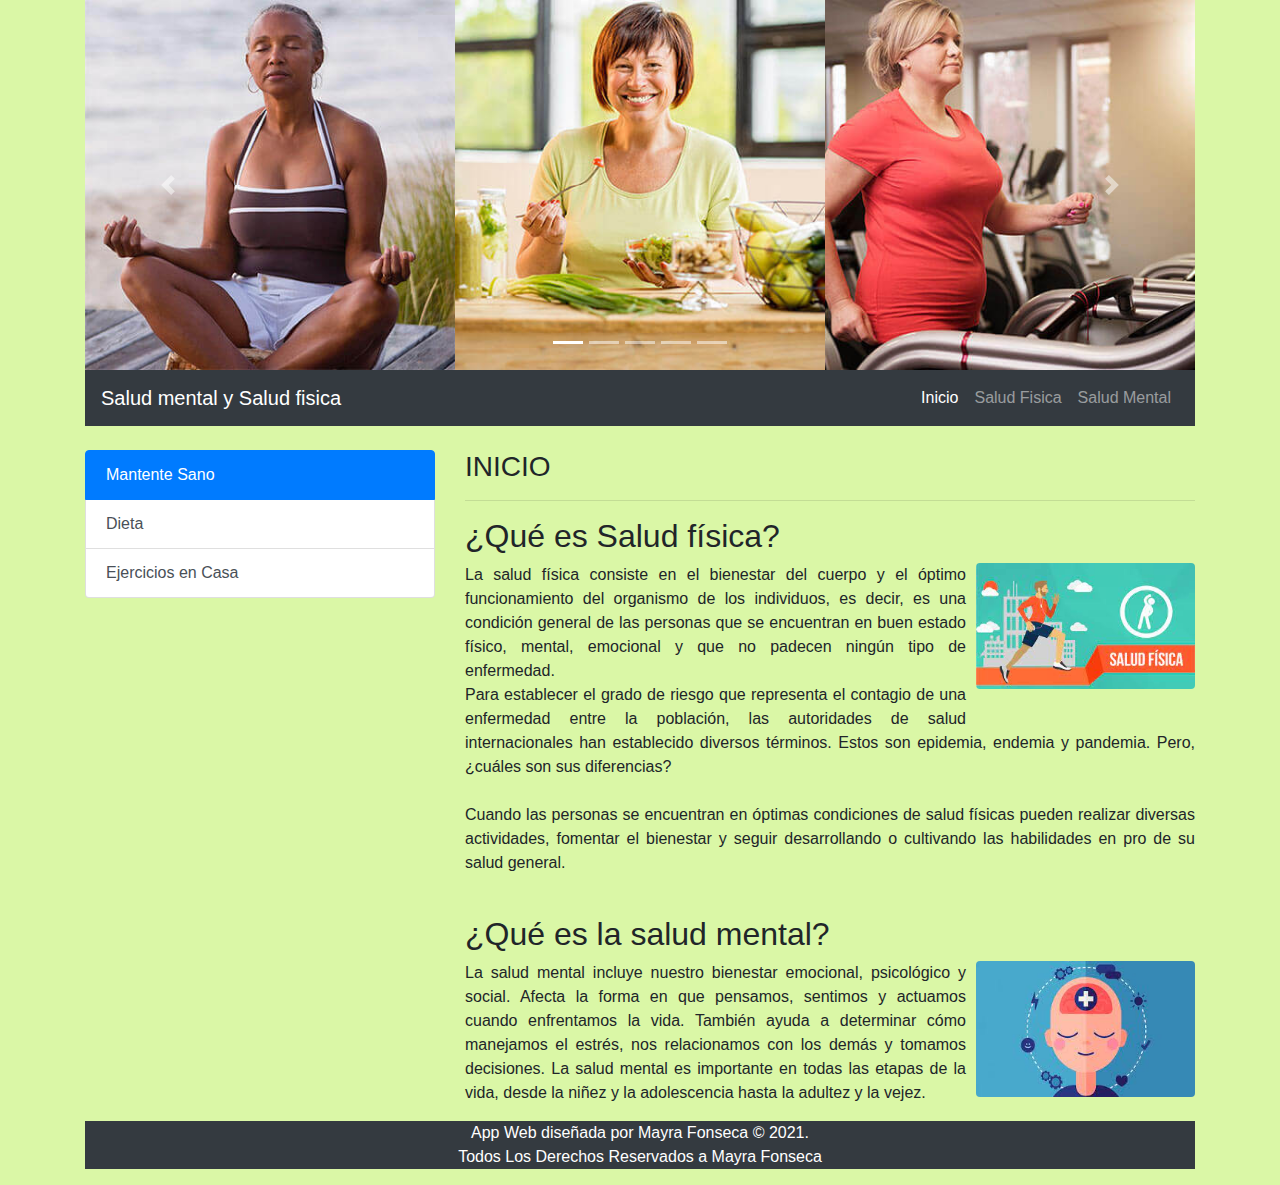
<file: index.html>
<!DOCTYPE html>
<html lang="es">

<head>
 <link rel="shortcut icon" type="image / x-icon" href="img/Favicon.ico">
    <meta name="viewport" content="width=device-width, initial-scale=1.0">
    <link rel="stylesheet" href="css/bootstrap.css">
    <title>Salud mental y Fisica</title>
</head>

<body>
  <div class="container">
    <header>
      <div id="carouselExampleIndicators" class="carousel slide" data-ride="carousel">
        <ol class="carousel-indicators">
          <li data-target="#carouselExampleIndicators" data-slide-to="0" class="active"></li>
          <li data-target="#carouselExampleIndicators" data-slide-to="1"></li>
          <li data-target="#carouselExampleIndicators" data-slide-to="2"></li>
          <li data-target="#carouselExampleIndicators" data-slide-to="3"></li>
          <li data-target="#carouselExampleIndicators" data-slide-to="4"></li>
        </ol>
        <div class="carousel-inner">
          <div class="carousel-item active">
            <img src="img/banner1.jpg" class="d-block w-100" alt="...">
          </div>
          <div class="carousel-item">
            <img src="img/banner2.jpg" class="d-block w-100" alt="...">
          </div>
          <div class="carousel-item">
            <img src="img/banner3.jpg" class="d-block w-100" alt="...">
          </div>
          <div class="carousel-item">
            <img src="img/banner4.jpg" class="d-block w-100" alt="...">
          </div>
          <div class="carousel-item">
            <img src="img/banner5.jpg" class="d-block w-100" alt="...">
        </div>
        </div>
        <a class="carousel-control-prev" href="#carouselExampleIndicators" role="button" data-slide="prev">
              <span class="carousel-control-prev-icon" aria-hidden="true"></span>
              <span class="sr-only">Anterior</span>
            </a>
        <a class="carousel-control-next" href="#carouselExampleIndicators" role="button" data-slide="next">
              <span class="carousel-control-next-icon" aria-hidden="true"></span>
              <span class="sr-only">Next</span>
            </a>
      </div>
      <nav class="navbar navbar-expand-lg navbar-dark bg-dark">
        <a class="navbar-brand" href="#">Salud mental y Salud fisica</a>
        <button class="navbar-toggler" type="button" data-toggle="collapse" data-target="#navbarSupportedContent" aria-controls="navbarSupportedContent"
          aria-expanded="false" aria-label="Toggle navigation">
            <span class="navbar-toggler-icon"></span>
          </button>

        <div class="collapse navbar-collapse" id="navbarSupportedContent">
          <ul class="navbar-nav ml-auto">
            <li class="nav-item active">
              <a class="nav-link" href="index.html">Inicio<span class="sr-only"></span></a>
            </li>
            <li class="nav-item">
              <a class="nav-link" href="Salud Fisica.html">Salud Fisica</a>
            </li>
            <li class="nav-item">
              <a class="nav-link" href="Salud Mental.html">Salud Mental</a>
            </li>
          </ul>
        </div>
      </nav>

      <br>
      <section>
        <div class="row">
          <aside class="col-md-4 col-lg-4">
            <ul class="list-group">
              <a href="#" class="list-group-item list-group-item-action active">
                Mantente Sano
              </a>
              <a href="Dieta.html" class="list-group-item list-group-item-action">Dieta</a>
              <a href="Ejerciciosencasa.html" class="list-group-item list-group-item-action">Ejercicios en Casa</a>
              
            </ul>
          </aside>

          <article class="col-md8 col-lg-8 col-sm-12 col-xs-12">
            <h3>INICIO</h3>
            <hr>
            <h2>¿Qué es Salud física?</h2>
            <figure class="figure float-right" style="margin-left: 10px; width: 30%;">
              <img src="img/img1.jpg" class="figure-img img-fluid rounded" alt="...">
              <figcaption class="figure-caption"></figcaption>
            </figure>


            <p class="text-justify">La salud física consiste en el bienestar del cuerpo y el óptimo funcionamiento del organismo de los individuos,
              es decir, es una condición general de las personas que se encuentran en buen estado físico, mental, emocional
              y que no padecen ningún tipo de enfermedad.
              <br> Para establecer el grado de riesgo que representa el contagio de una enfermedad entre la población, las
              autoridades de salud internacionales han establecido diversos términos. Estos son epidemia, endemia y pandemia.
              Pero, ¿cuáles son sus diferencias?
              <br>
              <br> Cuando las personas se encuentran en óptimas condiciones de salud físicas pueden realizar diversas actividades,
              fomentar el bienestar y seguir desarrollando o cultivando las habilidades en pro de su salud general.
              <br>
              <br>
              <h2>¿Qué es la salud mental?
              </h2>
              <figure class="figure float-right" style="margin-left: 10px; width: 30%;">
                <img src="img/img2.jpg" class="figure-img img-fluid rounded" alt="...">
                <figcaption class="figure-caption"></figcaption>
              </figure>
               <p class="text-justify">La salud mental incluye nuestro bienestar emocional, psicológico y social. Afecta la forma en que pensamos, sentimos y actuamos
              cuando enfrentamos la vida. También ayuda a determinar cómo manejamos el estrés, nos relacionamos con los demás
              y tomamos decisiones. La salud mental es importante en todas las etapas de la vida, desde la niñez y la adolescencia
              hasta la adultez y la vejez.








          </article>


        </div>
      </section>
      <footer class="bg-dark text-white">
        <p class="text-center">
          App Web diseñada por Mayra Fonseca &copy 2021. <br> Todos Los Derechos Reservados a Mayra Fonseca

        </p>
      </footer>





    </header>
  </div>
  <script src="https://code.jquery.com/jquery-3.5.1.slim.min.js" integrity="sha384-DfXdz2htPH0lsSSs5nCTpuj/zy4C+OGpamoFVy38MVBnE+IbbVYUew+OrCXaRkfj"
    crossorigin="anonymous"></script>
  <script src="https://cdn.jsdelivr.net/npm/popper.js@1.16.1/dist/umd/popper.min.js" integrity="sha384-9/reFTGAW83EW2RDu2S0VKaIzap3H66lZH81PoYlFhbGU+6BZp6G7niu735Sk7lN"
    crossorigin="anonymous"></script>
  <script src="https://cdn.jsdelivr.net/npm/bootstrap@4.6.0/dist/js/bootstrap.min.js" integrity="sha384-+YQ4JLhjyBLPDQt//I+STsc9iw4uQqACwlvpslubQzn4u2UU2UFM80nGisd026JF"
    crossorigin="anonymous"></script>


</body>

</html>
</file>
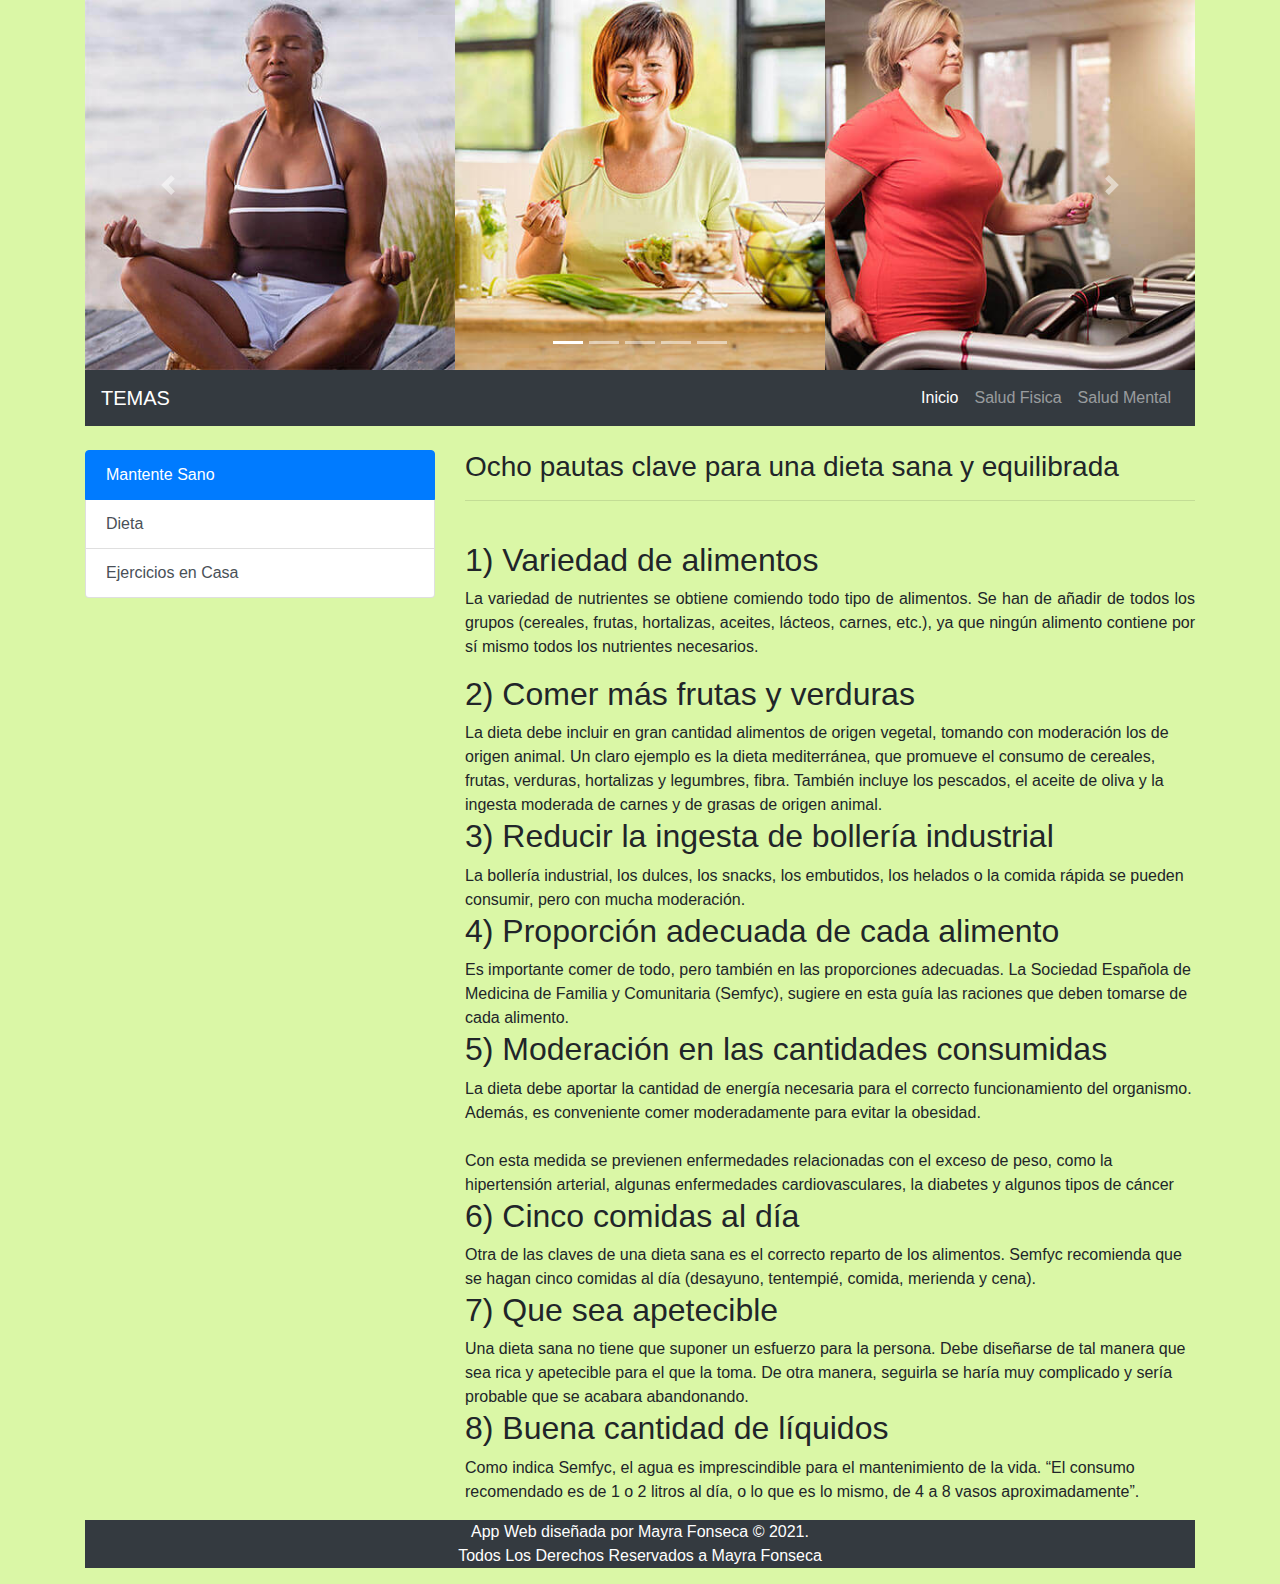
<file: Dieta.html>
<!DOCTYPE html>
<html lang="es">

<head>
    <link rel="shortcut icon" type="image / x-icon" href="img/Favicon.ico">
    <meta name="viewport" content="width=device-width, initial-scale=1.0">
    <link rel="stylesheet" href="css/bootstrap.css">
    <title>Salud mental y Fisica</title>
</head>

<body>
    <div class="container">
        <header>
            <div id="carouselExampleIndicators" class="carousel slide" data-ride="carousel">
                <ol class="carousel-indicators">
                    <li data-target="#carouselExampleIndicators" data-slide-to="0" class="active"></li>
                    <li data-target="#carouselExampleIndicators" data-slide-to="1"></li>
                    <li data-target="#carouselExampleIndicators" data-slide-to="2"></li>
                    <li data-target="#carouselExampleIndicators" data-slide-to="3"></li>
                    <li data-target="#carouselExampleIndicators" data-slide-to="4"></li>
                </ol>
                <div class="carousel-inner">
                    <div class="carousel-item active">
                        <img src="img/banner1.jpg" class="d-block w-100" alt="...">
                    </div>
                    <div class="carousel-item">
                        <img src="img/banner2.jpg" class="d-block w-100" alt="...">
                    </div>
                    <div class="carousel-item">
                        <img src="img/banner3.jpg" class="d-block w-100" alt="...">
                    </div>
                    <div class="carousel-item">
                        <img src="img/banner4.jpg" class="d-block w-100" alt="...">
                    </div>
                    <div class="carousel-item">
                        <img src="img/banner5.jpg" class="d-block w-100" alt="...">
                    </div>
                </div>
                <a class="carousel-control-prev" href="#carouselExampleIndicators" role="button" data-slide="prev">
              <span class="carousel-control-prev-icon" aria-hidden="true"></span>
              <span class="sr-only">Anterior</span>
            </a>
                <a class="carousel-control-next" href="#carouselExampleIndicators" role="button" data-slide="next">
              <span class="carousel-control-next-icon" aria-hidden="true"></span>
              <span class="sr-only">Next</span>
            </a>
            </div>
            <nav class="navbar navbar-expand-lg navbar-dark bg-dark">
                <a class="navbar-brand" href="#">TEMAS</a>
                <button class="navbar-toggler" type="button" data-toggle="collapse" data-target="#navbarSupportedContent" aria-controls="navbarSupportedContent"
                    aria-expanded="false" aria-label="Toggle navigation">
            <span class="navbar-toggler-icon"></span>
          </button>

                <div class="collapse navbar-collapse" id="navbarSupportedContent">
                    <ul class="navbar-nav ml-auto">
                        <li class="nav-item active">
                            <a class="nav-link" href="index.html">Inicio<span class="sr-only"></span></a>
                        </li>
                        <li class="nav-item">
                            <a class="nav-link" href="Salud Fisica.html">Salud Fisica</a>
                        </li>
                        <li class="nav-item">
                            <a class="nav-link" href="Salud Mental.html">Salud Mental</a>
                        </li>

                    </ul>
                </div>
            </nav>

            <br>
            <section>
                <div class="row">
                    <aside class="col-md-4 col-lg-4">
                        <ul class="list-group">
                            <a href="#" class="list-group-item list-group-item-action active">
                Mantente Sano
              </a>
                            <a href="Dieta.html" class="list-group-item list-group-item-action">Dieta</a>
                            <a href="Ejerciciosencasa.html" class="list-group-item list-group-item-action">Ejercicios en Casa</a>
                        </ul>
                    </aside>

                    <article class="col-md8 col-lg-8 col-sm-12 col-xs-12">
                        <h3>Ocho pautas clave para una dieta sana y equilibrada</h3>
                        <hr>
                        <br>
                        <h2>1) Variedad de alimentos</h2>
                        <p class="text-justify">La variedad de nutrientes se obtiene comiendo todo tipo de alimentos. Se han de añadir de todos los
                            grupos (cereales, frutas, hortalizas, aceites, lácteos, carnes, etc.), ya que ningún alimento
                            contiene por sí mismo todos los nutrientes necesarios.
                            <br>
                            <h2>2) Comer más frutas y verduras</h2>
                            La dieta debe incluir en gran cantidad alimentos de origen vegetal, tomando con moderación los de origen animal. Un claro
                            ejemplo es la dieta mediterránea, que promueve el consumo de cereales, frutas, verduras, hortalizas
                            y legumbres, fibra. También incluye los pescados, el aceite de oliva y la ingesta moderada de
                            carnes y de grasas de origen animal.
                            <br>
                            <h2>3) Reducir la ingesta de bollería industrial</h2>
                            La bollería industrial, los dulces, los snacks, los embutidos, los helados o la comida rápida se pueden consumir, pero con
                            mucha moderación.
                            <br>
                            <h2>4) Proporción adecuada de cada alimento</h2>
                            Es importante comer de todo, pero también en las proporciones adecuadas. La Sociedad Española de Medicina de Familia y Comunitaria
                            (Semfyc), sugiere en esta guía las raciones que deben tomarse de cada alimento.
                            <br>
                            <h2>5) Moderación en las cantidades consumidas</h2>
                            La dieta debe aportar la cantidad de energía necesaria para el correcto funcionamiento del organismo. Además, es conveniente
                            comer moderadamente para evitar la obesidad.
                            <br>
                            <br> Con esta medida se previenen enfermedades relacionadas con el exceso de peso, como la hipertensión
                            arterial, algunas enfermedades cardiovasculares, la diabetes y algunos tipos de cáncer
                            <br>
                            <h2>6) Cinco comidas al día</h2>
                            Otra de las claves de una dieta sana es el correcto reparto de los alimentos. Semfyc recomienda que se hagan cinco comidas
                            al día (desayuno, tentempié, comida, merienda y cena).
                            <br>
                            <h2>7) Que sea apetecible</h2>
                            Una dieta sana no tiene que suponer un esfuerzo para la persona. Debe diseñarse de tal manera que sea rica y apetecible para
                            el que la toma. De otra manera, seguirla se haría muy complicado y sería probable que se acabara
                            abandonando.
                            <br>
                            <h2>8) Buena cantidad de líquidos</h2>
                            Como indica Semfyc, el agua es imprescindible para el mantenimiento de la vida. “El consumo recomendado es de 1 o 2 litros
                            al día, o lo que es lo mismo, de 4 a 8 vasos aproximadamente”.
                            <br>
                        </p>
                    </article>


                </div>
            </section>
            <footer class="bg-dark text-white">
                <p class="text-center">
                    App Web diseñada por Mayra Fonseca &copy 2021. <br> Todos Los Derechos Reservados a Mayra Fonseca

                </p>
            </footer>





        </header>
    </div>
    <script src="https://code.jquery.com/jquery-3.5.1.slim.min.js" integrity="sha384-DfXdz2htPH0lsSSs5nCTpuj/zy4C+OGpamoFVy38MVBnE+IbbVYUew+OrCXaRkfj"
        crossorigin="anonymous"></script>
    <script src="https://cdn.jsdelivr.net/npm/popper.js@1.16.1/dist/umd/popper.min.js" integrity="sha384-9/reFTGAW83EW2RDu2S0VKaIzap3H66lZH81PoYlFhbGU+6BZp6G7niu735Sk7lN"
        crossorigin="anonymous"></script>
    <script src="https://cdn.jsdelivr.net/npm/bootstrap@4.6.0/dist/js/bootstrap.min.js" integrity="sha384-+YQ4JLhjyBLPDQt//I+STsc9iw4uQqACwlvpslubQzn4u2UU2UFM80nGisd026JF"
        crossorigin="anonymous"></script>


</body>

</html>
</file>
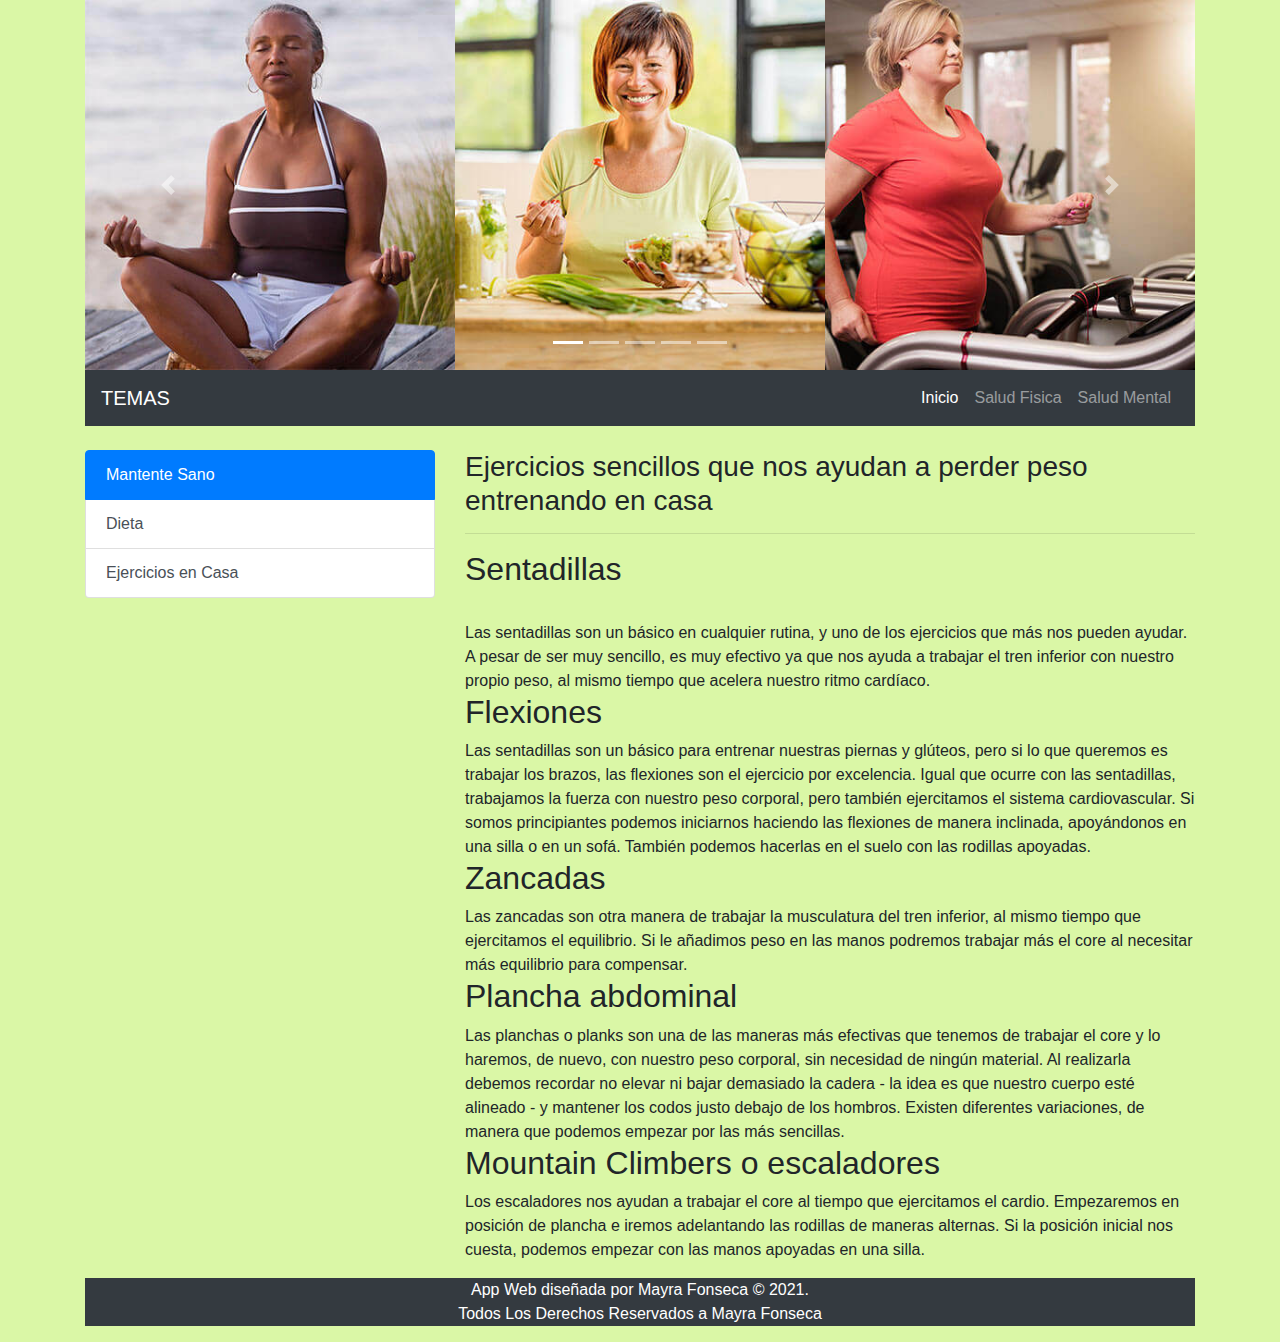
<file: Ejerciciosencasa.html>
<!DOCTYPE html>
<html lang="es">

<head>
    <link rel="shortcut icon" type="image / x-icon" href="img/Favicon.ico">
    <meta name="viewport" content="width=device-width, initial-scale=1.0">
    <link rel="stylesheet" href="css/bootstrap.css">
    <title>Salud mental y Fisica</title>
</head>

<body>
    <div class="container">
        <header>
            <div id="carouselExampleIndicators" class="carousel slide" data-ride="carousel">
                <ol class="carousel-indicators">
                    <li data-target="#carouselExampleIndicators" data-slide-to="0" class="active"></li>
                    <li data-target="#carouselExampleIndicators" data-slide-to="1"></li>
                    <li data-target="#carouselExampleIndicators" data-slide-to="2"></li>
                    <li data-target="#carouselExampleIndicators" data-slide-to="3"></li>
                    <li data-target="#carouselExampleIndicators" data-slide-to="4"></li>
                </ol>
                <div class="carousel-inner">
                    <div class="carousel-item active">
                        <img src="img/banner1.jpg" class="d-block w-100" alt="...">
                    </div>
                    <div class="carousel-item">
                        <img src="img/banner2.jpg" class="d-block w-100" alt="...">
                    </div>
                    <div class="carousel-item">
                        <img src="img/banner3.jpg" class="d-block w-100" alt="...">
                    </div>
                    <div class="carousel-item">
                        <img src="img/banner4.jpg" class="d-block w-100" alt="...">
                    </div>
                    <div class="carousel-item">
                        <img src="img/banner5.jpg" class="d-block w-100" alt="...">
                    </div>
                </div>
                <a class="carousel-control-prev" href="#carouselExampleIndicators" role="button" data-slide="prev">
              <span class="carousel-control-prev-icon" aria-hidden="true"></span>
              <span class="sr-only">Anterior</span>
            </a>
                <a class="carousel-control-next" href="#carouselExampleIndicators" role="button" data-slide="next">
              <span class="carousel-control-next-icon" aria-hidden="true"></span>
              <span class="sr-only">Next</span>
            </a>
            </div>
            <nav class="navbar navbar-expand-lg navbar-dark bg-dark">
                <a class="navbar-brand" href="#">TEMAS</a>
                <button class="navbar-toggler" type="button" data-toggle="collapse" data-target="#navbarSupportedContent" aria-controls="navbarSupportedContent"
                    aria-expanded="false" aria-label="Toggle navigation">
            <span class="navbar-toggler-icon"></span>
          </button>

                <div class="collapse navbar-collapse" id="navbarSupportedContent">
                    <ul class="navbar-nav ml-auto">
                        <li class="nav-item active">
                            <a class="nav-link" href="index.html">Inicio<span class="sr-only"></span></a>
                        </li>
                        <li class="nav-item">
                            <a class="nav-link" href="Salud Fisica.html">Salud Fisica</a>
                        </li>
                        <li class="nav-item">
                            <a class="nav-link" href="Salud Mental.html">Salud Mental</a>
                        </li>

                    </ul>
                </div>
            </nav>

            <br>
            <section>
                <div class="row">
                    <aside class="col-md-4 col-lg-4">
                        <ul class="list-group">
                            <a href="#" class="list-group-item list-group-item-action active">
                Mantente Sano
              </a>
                            <a href="Dieta.html" class="list-group-item list-group-item-action">Dieta</a>
                            <a href="Ejerciciosencasa.html" class="list-group-item list-group-item-action">Ejercicios en Casa</a>
                        </ul>
                    </aside>

                    <article class="col-md8 col-lg-8 col-sm-12 col-xs-12">
                        <h3>Ejercicios sencillos que nos ayudan a perder peso entrenando en casa</h3>
                        <hr>
                        <h2>Sentadillas</h2>
                        <br> Las sentadillas son un básico en cualquier rutina, y uno de los ejercicios que más nos pueden
                        ayudar. A pesar de ser muy sencillo, es muy efectivo ya que nos ayuda a trabajar el tren inferior
                        con nuestro propio peso, al mismo tiempo que acelera nuestro ritmo cardíaco.
                        <br>
                        <h2>Flexiones</h2>
                        Las sentadillas son un básico para entrenar nuestras piernas y glúteos, pero si lo que queremos es trabajar los brazos, las
                        flexiones son el ejercicio por excelencia. Igual que ocurre con las sentadillas, trabajamos la fuerza
                        con nuestro peso corporal, pero también ejercitamos el sistema cardiovascular. Si somos principiantes
                        podemos iniciarnos haciendo las flexiones de manera inclinada, apoyándonos en una silla o en un sofá.
                        También podemos hacerlas en el suelo con las rodillas apoyadas.
                        <br>
                        <h2>Zancadas</h2>
                        Las zancadas son otra manera de trabajar la musculatura del tren inferior, al mismo tiempo que ejercitamos el equilibrio.
                        Si le añadimos peso en las manos podremos trabajar más el core al necesitar más equilibrio para compensar.
                        <br>
                        <h2>Plancha abdominal</h2>
                        Las planchas o planks son una de las maneras más efectivas que tenemos de trabajar el core y lo haremos, de nuevo, con nuestro
                        peso corporal, sin necesidad de ningún material. Al realizarla debemos recordar no elevar ni bajar
                        demasiado la cadera - la idea es que nuestro cuerpo esté alineado - y mantener los codos justo debajo
                        de los hombros. Existen diferentes variaciones, de manera que podemos empezar por las más sencillas.
                        <br>
                        <h2>Mountain Climbers o escaladores</h2>
                        Los escaladores nos ayudan a trabajar el core al tiempo que ejercitamos el cardio. Empezaremos en posición de plancha e iremos
                        adelantando las rodillas de maneras alternas. Si la posición inicial nos cuesta, podemos empezar
                        con las manos apoyadas en una silla.
                        <br>
                        </p>
                        <p class="text-justify">







                        </p>
                    </article>


                </div>
            </section>
            <footer class="bg-dark text-white">
                <p class="text-center">
                    App Web diseñada por Mayra Fonseca &copy 2021. <br> Todos Los Derechos Reservados a Mayra Fonseca

                </p>
            </footer>





        </header>
    </div>
    <script src="https://code.jquery.com/jquery-3.5.1.slim.min.js" integrity="sha384-DfXdz2htPH0lsSSs5nCTpuj/zy4C+OGpamoFVy38MVBnE+IbbVYUew+OrCXaRkfj"
        crossorigin="anonymous"></script>
    <script src="https://cdn.jsdelivr.net/npm/popper.js@1.16.1/dist/umd/popper.min.js" integrity="sha384-9/reFTGAW83EW2RDu2S0VKaIzap3H66lZH81PoYlFhbGU+6BZp6G7niu735Sk7lN"
        crossorigin="anonymous"></script>
    <script src="https://cdn.jsdelivr.net/npm/bootstrap@4.6.0/dist/js/bootstrap.min.js" integrity="sha384-+YQ4JLhjyBLPDQt//I+STsc9iw4uQqACwlvpslubQzn4u2UU2UFM80nGisd026JF"
        crossorigin="anonymous"></script>


</body>

</html>
</file>
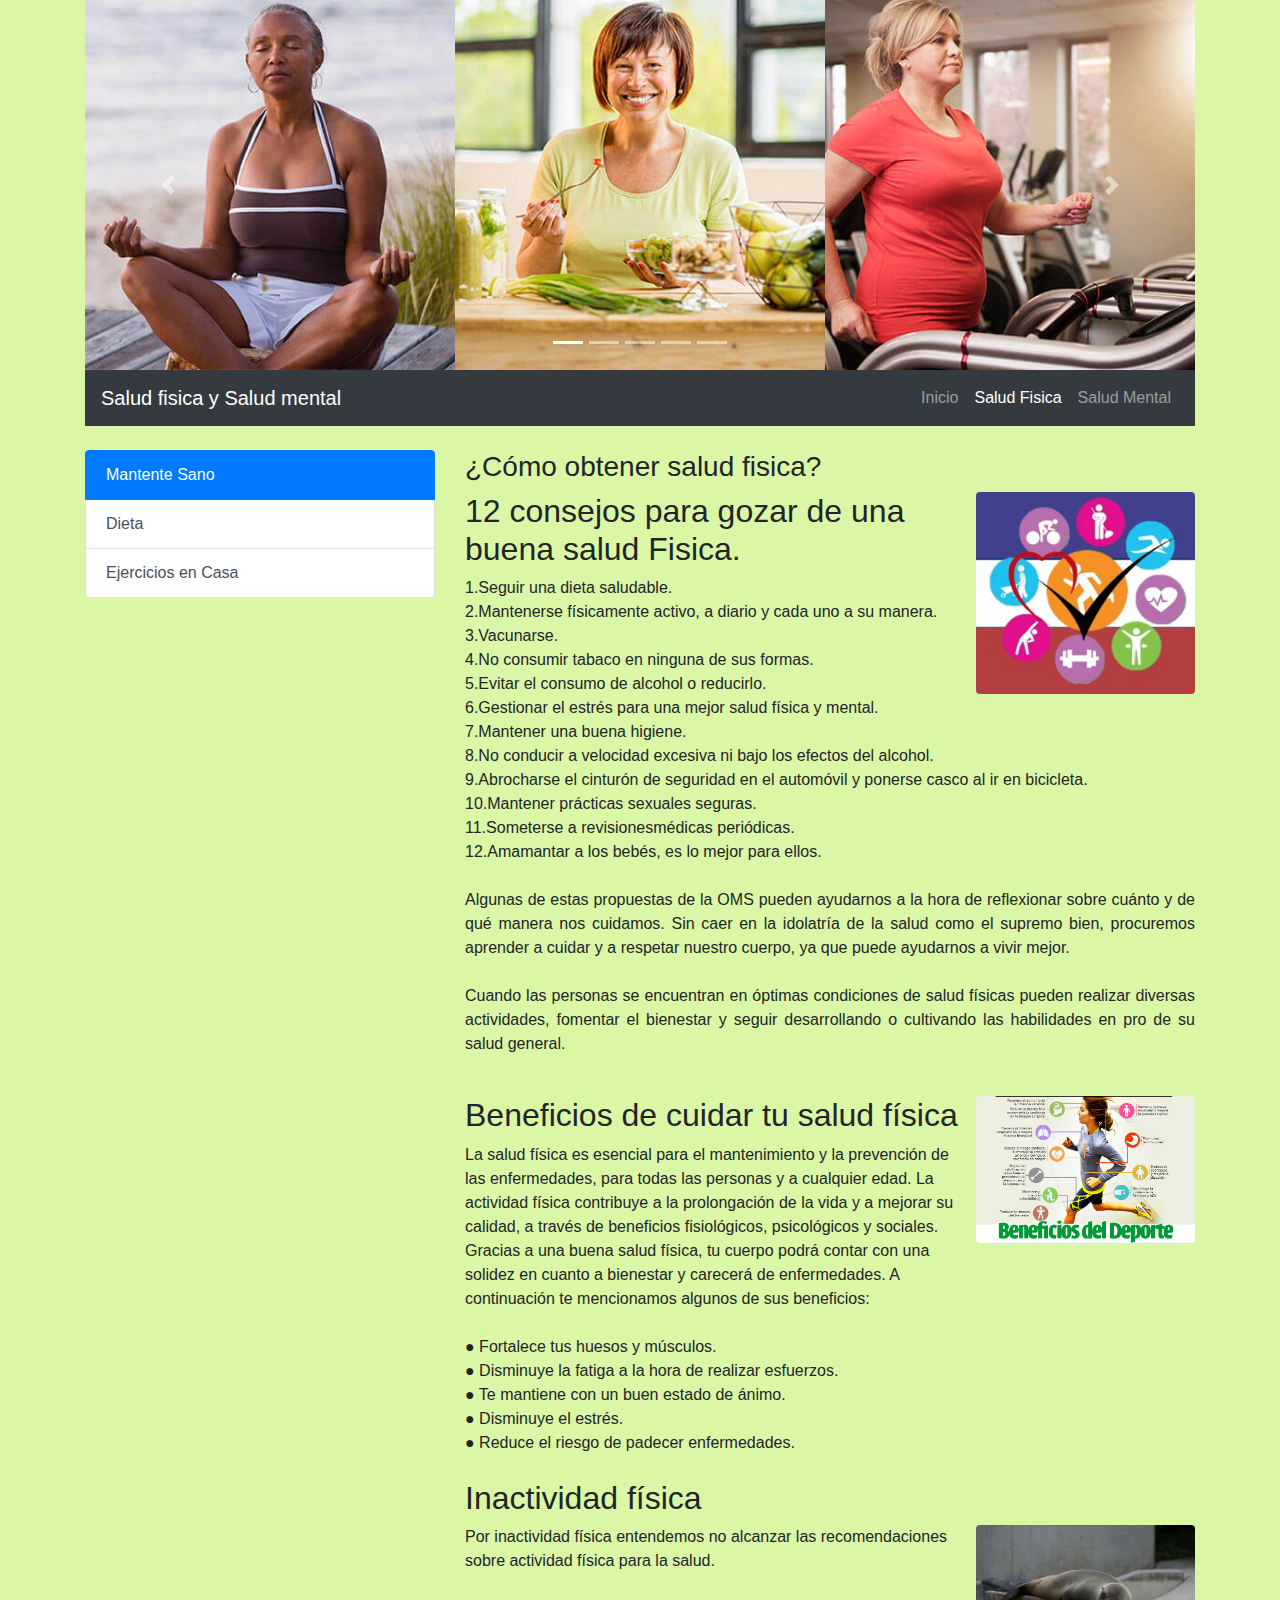
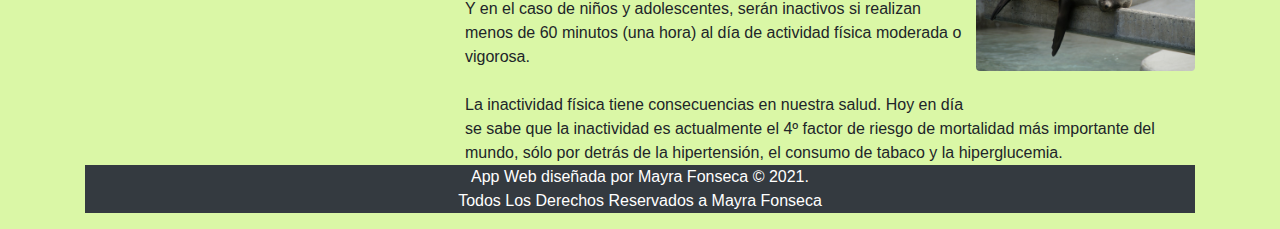
<file: Salud Fisica.html>
<!DOCTYPE html>
<html lang="es">

<head>
    <link rel="shortcut icon" type="image / x-icon" href="img/Favicon.ico">
    <meta name="viewport" content="width=device-width, initial-scale=1.0">
    <link rel="stylesheet" href="css/bootstrap.css">
    <title>Salud mental y Fisica</title>
</head>

<body>
    <div class="container">
        <header>
            <div id="carouselExampleIndicators" class="carousel slide" data-ride="carousel">
                <ol class="carousel-indicators">
                    <li data-target="#carouselExampleIndicators" data-slide-to="0" class="active"></li>
                    <li data-target="#carouselExampleIndicators" data-slide-to="1"></li>
                    <li data-target="#carouselExampleIndicators" data-slide-to="2"></li>
                    <li data-target="#carouselExampleIndicators" data-slide-to="3"></li>
                    <li data-target="#carouselExampleIndicators" data-slide-to="4"></li>
                </ol>
                <div class="carousel-inner">
                    <div class="carousel-item active">
                        <img src="img/banner1.jpg" class="d-block w-100" alt="...">
                    </div>
                    <div class="carousel-item">
                        <img src="img/banner2.jpg" class="d-block w-100" alt="...">
                    </div>
                    <div class="carousel-item">
                        <img src="img/banner3.jpg" class="d-block w-100" alt="...">
                    </div>
                    <div class="carousel-item">
                        <img src="img/banner4.jpg" class="d-block w-100" alt="...">
                    </div>
                    <div class="carousel-item">
                        <img src="img/banner5.jpg" class="d-block w-100" alt="...">
                    </div>
                </div>
                <a class="carousel-control-prev" href="#carouselExampleIndicators" role="button" data-slide="prev">
              <span class="carousel-control-prev-icon" aria-hidden="true"></span>
              <span class="sr-only">Anterior</span>
            </a>
                <a class="carousel-control-next" href="#carouselExampleIndicators" role="button" data-slide="next">
              <span class="carousel-control-next-icon" aria-hidden="true"></span>
              <span class="sr-only">Next</span>
            </a>
            </div>
            <nav class="navbar navbar-expand-lg navbar-dark bg-dark">
                <a class="navbar-brand" href="Salud mental.html">Salud fisica y Salud mental</a>
                            <button class="navbar-toggler" type="button" data-toggle="collapse" data-target="#navbarSupportedContent" aria-controls="navbarSupportedContent"
                    aria-expanded="false" aria-label="Toggle navigation">
            <span class="navbar-toggler-icon"></span>
          </button>

                <div class="collapse navbar-collapse" id="navbarSupportedContent">
                    <ul class="navbar-nav ml-auto">
                        <li class="nav-item">
                            <a class="nav-link" href="index.html">Inicio<span class="sr-only"></span></a>
                        </li>
                        <li class="nav-item active">
                            <a class="nav-link" href="Salud Fisica.html">Salud Fisica</a>
                        </li>
                        <li class="nav-item">
                            <a class="nav-link" href="Salud Mental.html">Salud Mental</a>
                        </li>

                    </ul>
                </div>
            </nav>

            <br>
            <section>
                <div class="row">
                    <aside class="col-md-4 col-lg-4">
                        <ul class="list-group">
                            <a href="#" class="list-group-item list-group-item-action active">
                            Mantente Sano
                            </a>
                            <a href="Dieta.html" class="list-group-item list-group-item-action">Dieta</a>
                            <a href="Ejerciciosencasa.html" class="list-group-item list-group-item-action">Ejercicios en Casa</a>
                        </ul>
                    </aside>


                    <article class="col-md8 col-lg-8 col-sm-12 col-xs-12">
                        <h3>¿Cómo obtener salud fisica?</h3>
                        <figure class="figure float-right" style="margin-left: 10px; width: 30%;">
                            <img src="img/img3.jpg" class="figure-img img-fluid rounded" alt="...">
                            <figcaption class="figure-caption"></figcaption>
                        </figure>
                        <h2>12 consejos para gozar de una buena salud Fisica.</h2>


                        <p class="text-justify">
                            1.Seguir una dieta saludable.
                            <br> 2.Mantenerse físicamente activo, a diario y cada uno a su manera.
                            <br> 3.Vacunarse.
                            <br> 4.No consumir tabaco en ninguna de sus formas.
                            <br> 5.Evitar el consumo de alcohol o reducirlo.
                            <br> 6.Gestionar el estrés para una mejor salud física y mental.
                            <br> 7.Mantener una buena higiene.
                            <br> 8.No conducir a velocidad excesiva ni bajo los efectos del alcohol.
                            <br> 9.Abrocharse el cinturón de seguridad en el automóvil y ponerse casco al ir en bicicleta.
                            <br> 10.Mantener prácticas sexuales seguras.
                            <br> 11.Someterse a revisionesmédicas periódicas.
                            <br> 12.Amamantar a los bebés, es lo mejor para ellos.
                            <br>
                            <br> Algunas de estas propuestas de la OMS pueden ayudarnos a la hora de reflexionar sobre cuánto
                            y de qué manera nos cuidamos. Sin caer en la idolatría de la salud como el supremo bien, procuremos
                            aprender a cuidar y a respetar nuestro cuerpo, ya que puede ayudarnos a vivir mejor.

                            <br>
                            <br> Cuando las personas se encuentran en óptimas condiciones de salud físicas pueden realizar
                            diversas actividades, fomentar el bienestar y seguir desarrollando o cultivando las habilidades
                            en pro de su salud general.
                            <br>
                            <br>
                            <figure class="figure float-right" style="margin-left: 10px; width: 30%;">
                                <img src="img/img4.jpg" class="figure-img img-fluid rounded" alt="...">
                                <figcaption class="figure-caption"></figcaption>
                            </figure>
                            <h2>Beneficios de cuidar tu salud física</h2>
                            La salud física es esencial para el mantenimiento y la prevención de las enfermedades, para todas las personas y a cualquier
                            edad. La actividad física contribuye a la prolongación de la vida y a mejorar su calidad, a través
                            de beneficios fisiológicos, psicológicos y sociales. Gracias a una buena salud física, tu cuerpo
                            podrá contar con una solidez en cuanto a bienestar y carecerá de enfermedades. A continuación
                            te mencionamos algunos de sus beneficios:
                            <br>
                            <br> ● Fortalece tus huesos y músculos.
                            <br> ● Disminuye la fatiga a la hora de realizar esfuerzos.
                            <br> ● Te mantiene con un buen estado de ánimo.
                            <br> ● Disminuye el estrés.
                            <br> ● Reduce el riesgo de padecer enfermedades.
                            <br>
                            <br>
                            <h2>Inactividad física</h2>
                            <figure class="figure float-right" style="margin-left: 10px; width: 30%;">
                                <img src="img/img8.jpg" class="figure-img img-fluid rounded" alt="...">
                                <figcaption class="figure-caption"></figcaption>
                            </figure>

                            Por inactividad física entendemos no alcanzar las recomendaciones sobre actividad física para la salud.
                            <br>
                            <br> Y en el caso de niños y adolescentes, serán inactivos si realizan menos de 60 minutos (una
                            hora) al día de actividad física moderada o vigorosa.
                            <br>
                            <br>La inactividad física tiene consecuencias en nuestra salud. Hoy en día se sabe que la inactividad
                            es actualmente el 4º factor de riesgo de mortalidad más importante del mundo, sólo por detrás
                            de la hipertensión, el consumo de tabaco y la hiperglucemia.








                    </article>


                </div>
            </section>
            <footer class="bg-dark text-white">
                <p class="text-center">
                    App Web diseñada por Mayra Fonseca &copy 2021. <br> Todos Los Derechos Reservados a Mayra Fonseca

                </p>
            </footer>





        </header>
    </div>
    <script src="https://code.jquery.com/jquery-3.5.1.slim.min.js" integrity="sha384-DfXdz2htPH0lsSSs5nCTpuj/zy4C+OGpamoFVy38MVBnE+IbbVYUew+OrCXaRkfj"
        crossorigin="anonymous"></script>
    <script src="https://cdn.jsdelivr.net/npm/popper.js@1.16.1/dist/umd/popper.min.js" integrity="sha384-9/reFTGAW83EW2RDu2S0VKaIzap3H66lZH81PoYlFhbGU+6BZp6G7niu735Sk7lN"
        crossorigin="anonymous"></script>
    <script src="https://cdn.jsdelivr.net/npm/bootstrap@4.6.0/dist/js/bootstrap.min.js" integrity="sha384-+YQ4JLhjyBLPDQt//I+STsc9iw4uQqACwlvpslubQzn4u2UU2UFM80nGisd026JF"
        crossorigin="anonymous"></script>


</body>

</html>
</file>
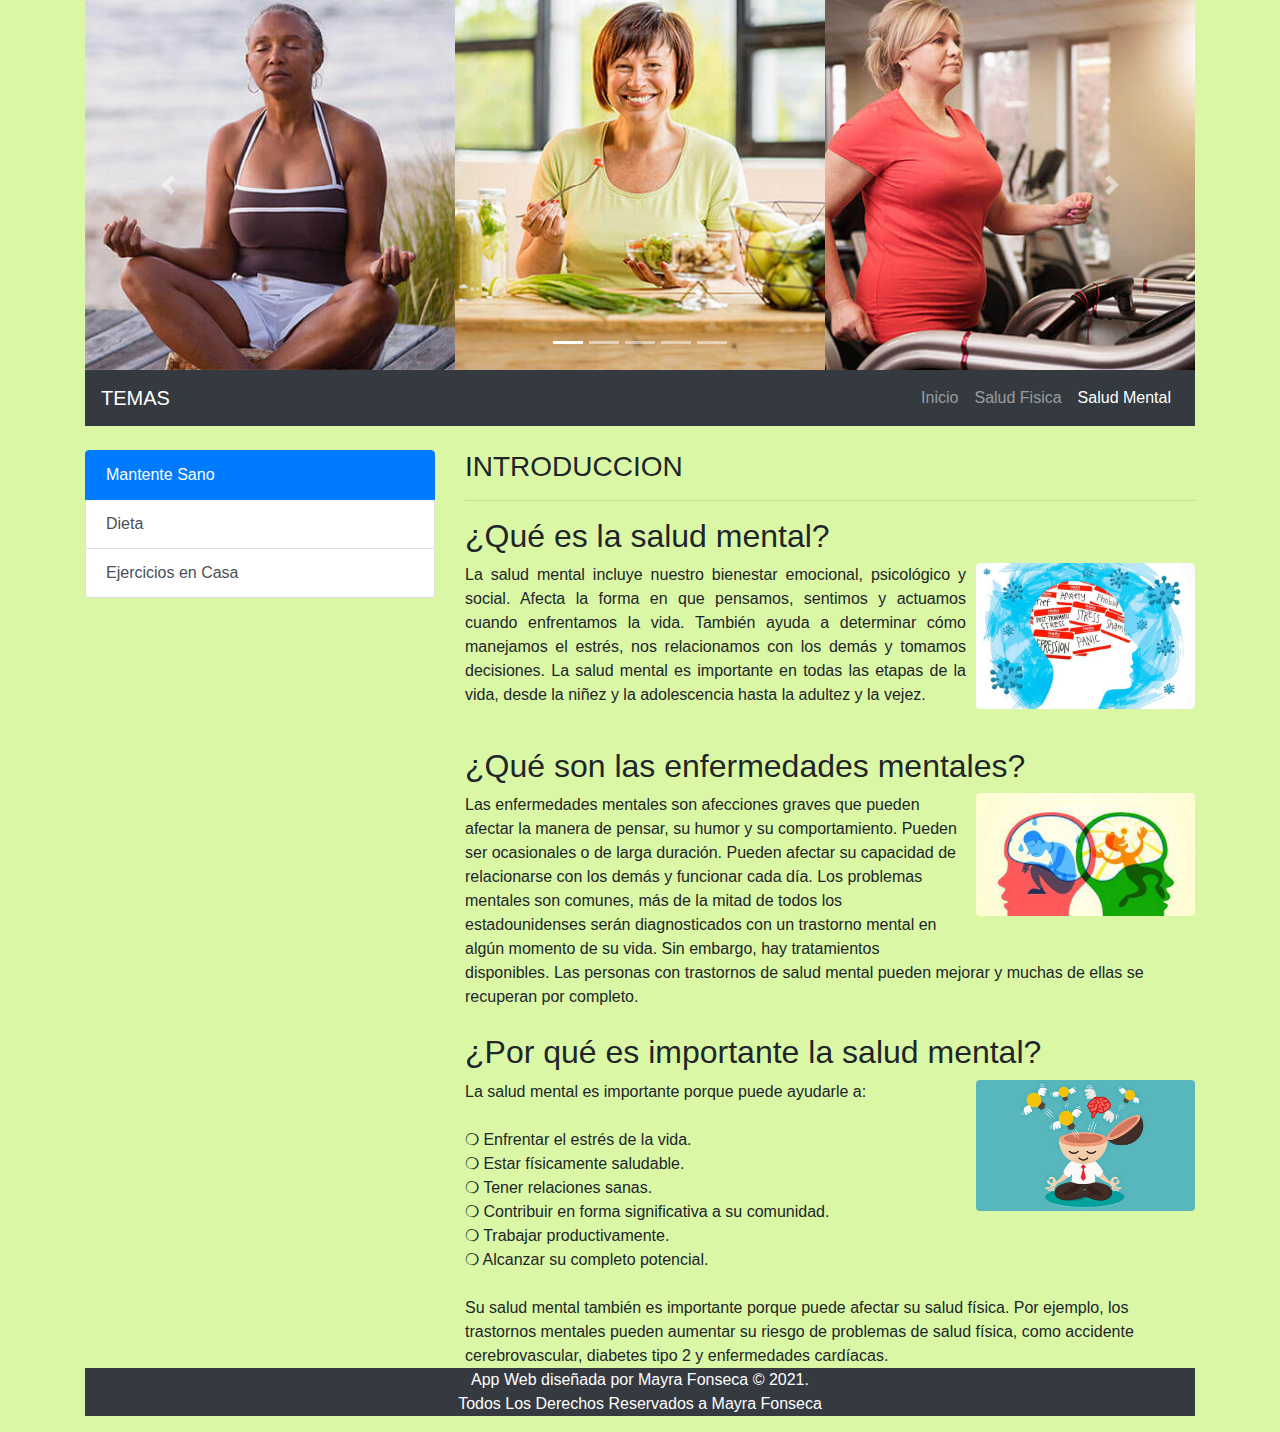
<file: Salud Mental.html>
<!DOCTYPE html>
<html lang="es">

<head>
    <link rel="shortcut icon" type="image / x-icon" href="img/Favicon.ico">
    <meta name="viewport" content="width=device-width, initial-scale=1.0">
    <link rel="stylesheet" href="css/bootstrap.css">
    <title>Salud mental y Fisica</title>
</head>

<body>
    <div class="container">
        <header>
            <div id="carouselExampleIndicators" class="carousel slide" data-ride="carousel">
                <ol class="carousel-indicators">
                    <li data-target="#carouselExampleIndicators" data-slide-to="0" class="active"></li>
                    <li data-target="#carouselExampleIndicators" data-slide-to="1"></li>
                    <li data-target="#carouselExampleIndicators" data-slide-to="2"></li>
                    <li data-target="#carouselExampleIndicators" data-slide-to="3"></li>
                    <li data-target="#carouselExampleIndicators" data-slide-to="4"></li>
                </ol>
                <div class="carousel-inner">
                    <div class="carousel-item active">
                        <img src="img/banner1.jpg" class="d-block w-100" alt="...">
                    </div>
                    <div class="carousel-item">
                        <img src="img/banner2.jpg" class="d-block w-100" alt="...">
                    </div>
                    <div class="carousel-item">
                        <img src="img/banner3.jpg" class="d-block w-100" alt="...">
                    </div>
                    <div class="carousel-item">
                        <img src="img/banner4.jpg" class="d-block w-100" alt="...">
                    </div>
                    <div class="carousel-item">
                        <img src="img/banner5.jpg" class="d-block w-100" alt="...">
                    </div>
                </div>
                <a class="carousel-control-prev" href="#carouselExampleIndicators" role="button" data-slide="prev">
              <span class="carousel-control-prev-icon" aria-hidden="true"></span>
              <span class="sr-only">Anterior</span>
            </a>
                <a class="carousel-control-next" href="#carouselExampleIndicators" role="button" data-slide="next">
              <span class="carousel-control-next-icon" aria-hidden="true"></span>
              <span class="sr-only">Next</span>
            </a>
            </div>
            <nav class="navbar navbar-expand-lg navbar-dark bg-dark">
                <a class="navbar-brand" href="#">TEMAS</a>
                <button class="navbar-toggler" type="button" data-toggle="collapse" data-target="#navbarSupportedContent" aria-controls="navbarSupportedContent"
                    aria-expanded="false" aria-label="Toggle navigation">
            <span class="navbar-toggler-icon"></span>
          </button>

                <div class="collapse navbar-collapse" id="navbarSupportedContent">
                    <ul class="navbar-nav ml-auto">
                        <li class="nav-item">
                            <a class="nav-link" href="index.html">Inicio<span class="sr-only"></span></a>
                        </li>
                        <li class="nav-item">
                            <a class="nav-link" href="Salud Fisica.html">Salud Fisica</a>
                        </li>
                        <li class="nav-item">
                            <a class="nav-link active" href="Salud Mental.html">Salud Mental</a>
                        </li>

                    </ul>
                </div>
            </nav>

            <br>
            <section>
                <div class="row">
                    <aside class="col-md-4 col-lg-4">
                        <ul class="list-group">
                            <a href="#" class="list-group-item list-group-item-action active">
                            Mantente Sano
                            </a>
                            <a href="Dieta.html" class="list-group-item list-group-item-action">Dieta</a>
                            <a href="Ejerciciosencasa.html" class="list-group-item list-group-item-action">Ejercicios en Casa</a>
                           
                        </ul>
                    </aside>


                    <article class="col-md8 col-lg-8 col-sm-12 col-xs-12">
                        <h3>INTRODUCCION</h3>
                        <hr>
                        <h2>¿Qué es la salud mental?</h2>
                        <figure class="figure float-right" style="margin-left: 10px; width: 30%;">
                            <img src="img/img5.jpg" class="figure-img img-fluid rounded" alt="...">
                            <figcaption class="figure-caption"></figcaption>
                        </figure>

                        <p class="text-justify">La salud mental incluye nuestro bienestar emocional, psicológico y social. Afecta la forma en que
                            pensamos, sentimos y actuamos cuando enfrentamos la vida. También ayuda a determinar cómo manejamos
                            el estrés, nos relacionamos con los demás y tomamos decisiones. La salud mental es importante
                            en todas las etapas de la vida, desde la niñez y la adolescencia hasta la adultez y la vejez.
                            <br>
                            <br>
                            <h2>¿Qué son las enfermedades mentales? </h2>
                            <figure class="figure float-right" style="margin-left: 10px; width: 30%;">
                                <img src="img/img6.jpg" class="figure-img img-fluid rounded" alt="...">
                                <figcaption class="figure-caption"></figcaption>
                            </figure>
                            Las enfermedades mentales son afecciones graves que pueden afectar la manera de pensar, su humor y su comportamiento. Pueden
                            ser ocasionales o de larga duración. Pueden afectar su capacidad de relacionarse con los demás
                            y funcionar cada día. Los problemas mentales son comunes, más de la mitad de todos los estadounidenses
                            serán diagnosticados con un trastorno mental en algún momento de su vida. Sin embargo, hay tratamientos
                            disponibles. Las personas con trastornos de salud mental pueden mejorar y muchas de ellas se
                            recuperan por completo.
                            <br>
                            <br>

                            <h2>¿Por qué es importante la salud mental?</h2>
                            <figure class="figure float-right" style="margin-left: 10px; width: 30%;">
                                <img src="img/img7.jpg" class="figure-img img-fluid rounded" alt="...">
                                <figcaption class="figure-caption"></figcaption>
                            </figure>
                            La salud mental es importante porque puede ayudarle a:
                            <br>
                            <br> ❍ Enfrentar el estrés de la vida.
                            <br> ❍ Estar físicamente saludable.
                            <br> ❍ Tener relaciones sanas.
                            <br> ❍ Contribuir en forma significativa a su comunidad.
                            <br> ❍ Trabajar productivamente.
                            <br> ❍ Alcanzar su completo potencial.
                            <br>
                            <br> Su salud mental también es importante porque puede afectar su salud física. Por ejemplo,
                            los trastornos mentales pueden aumentar su riesgo de problemas de salud física, como accidente
                            cerebrovascular, diabetes tipo 2 y enfermedades cardíacas.









                    </article>


                </div>
            </section>
            <footer class="bg-dark text-white">
                <p class="text-center">
                    App Web diseñada por Mayra Fonseca &copy 2021. <br> Todos Los Derechos Reservados a Mayra Fonseca

                </p>
            </footer>





        </header>
    </div>
    <script src="https://code.jquery.com/jquery-3.5.1.slim.min.js" integrity="sha384-DfXdz2htPH0lsSSs5nCTpuj/zy4C+OGpamoFVy38MVBnE+IbbVYUew+OrCXaRkfj"
        crossorigin="anonymous"></script>
    <script src="https://cdn.jsdelivr.net/npm/popper.js@1.16.1/dist/umd/popper.min.js" integrity="sha384-9/reFTGAW83EW2RDu2S0VKaIzap3H66lZH81PoYlFhbGU+6BZp6G7niu735Sk7lN"
        crossorigin="anonymous"></script>
    <script src="https://cdn.jsdelivr.net/npm/bootstrap@4.6.0/dist/js/bootstrap.min.js" integrity="sha384-+YQ4JLhjyBLPDQt//I+STsc9iw4uQqACwlvpslubQzn4u2UU2UFM80nGisd026JF"
        crossorigin="anonymous"></script>


</body>

</html>
</file>
